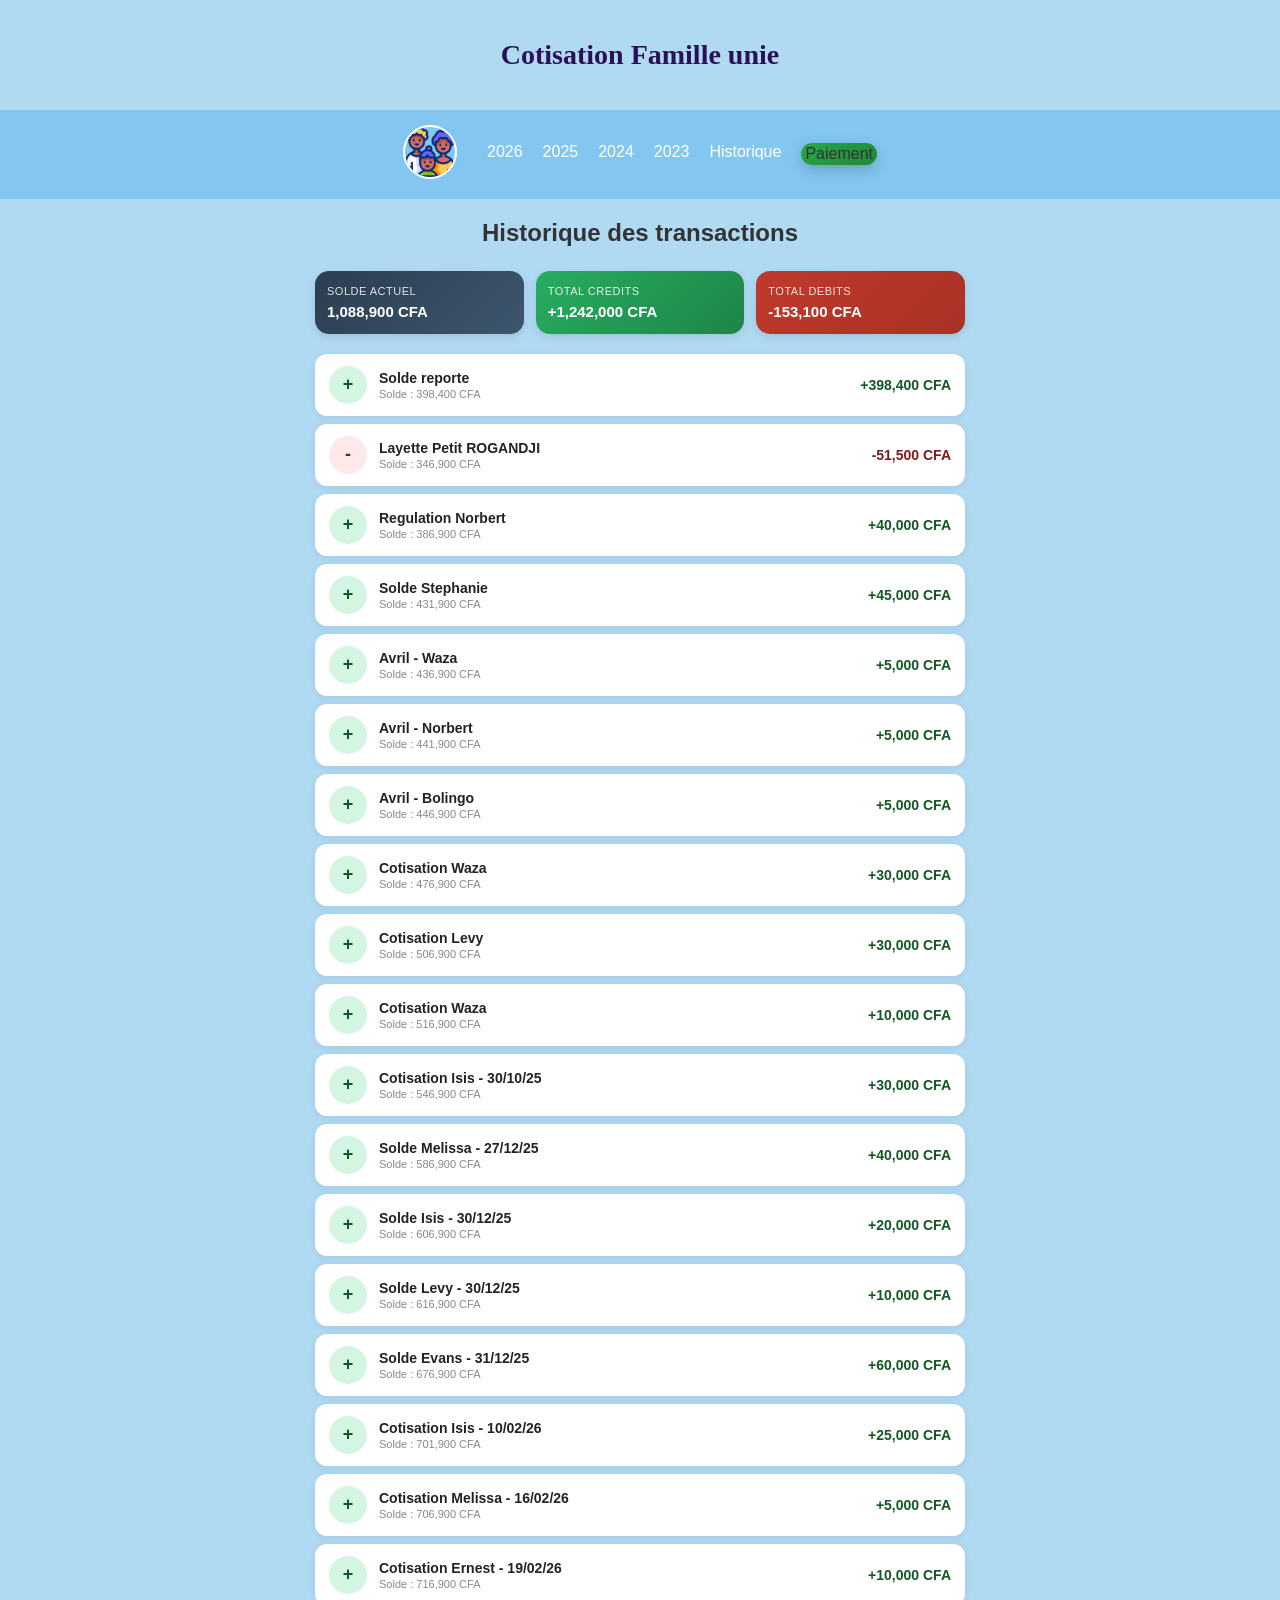
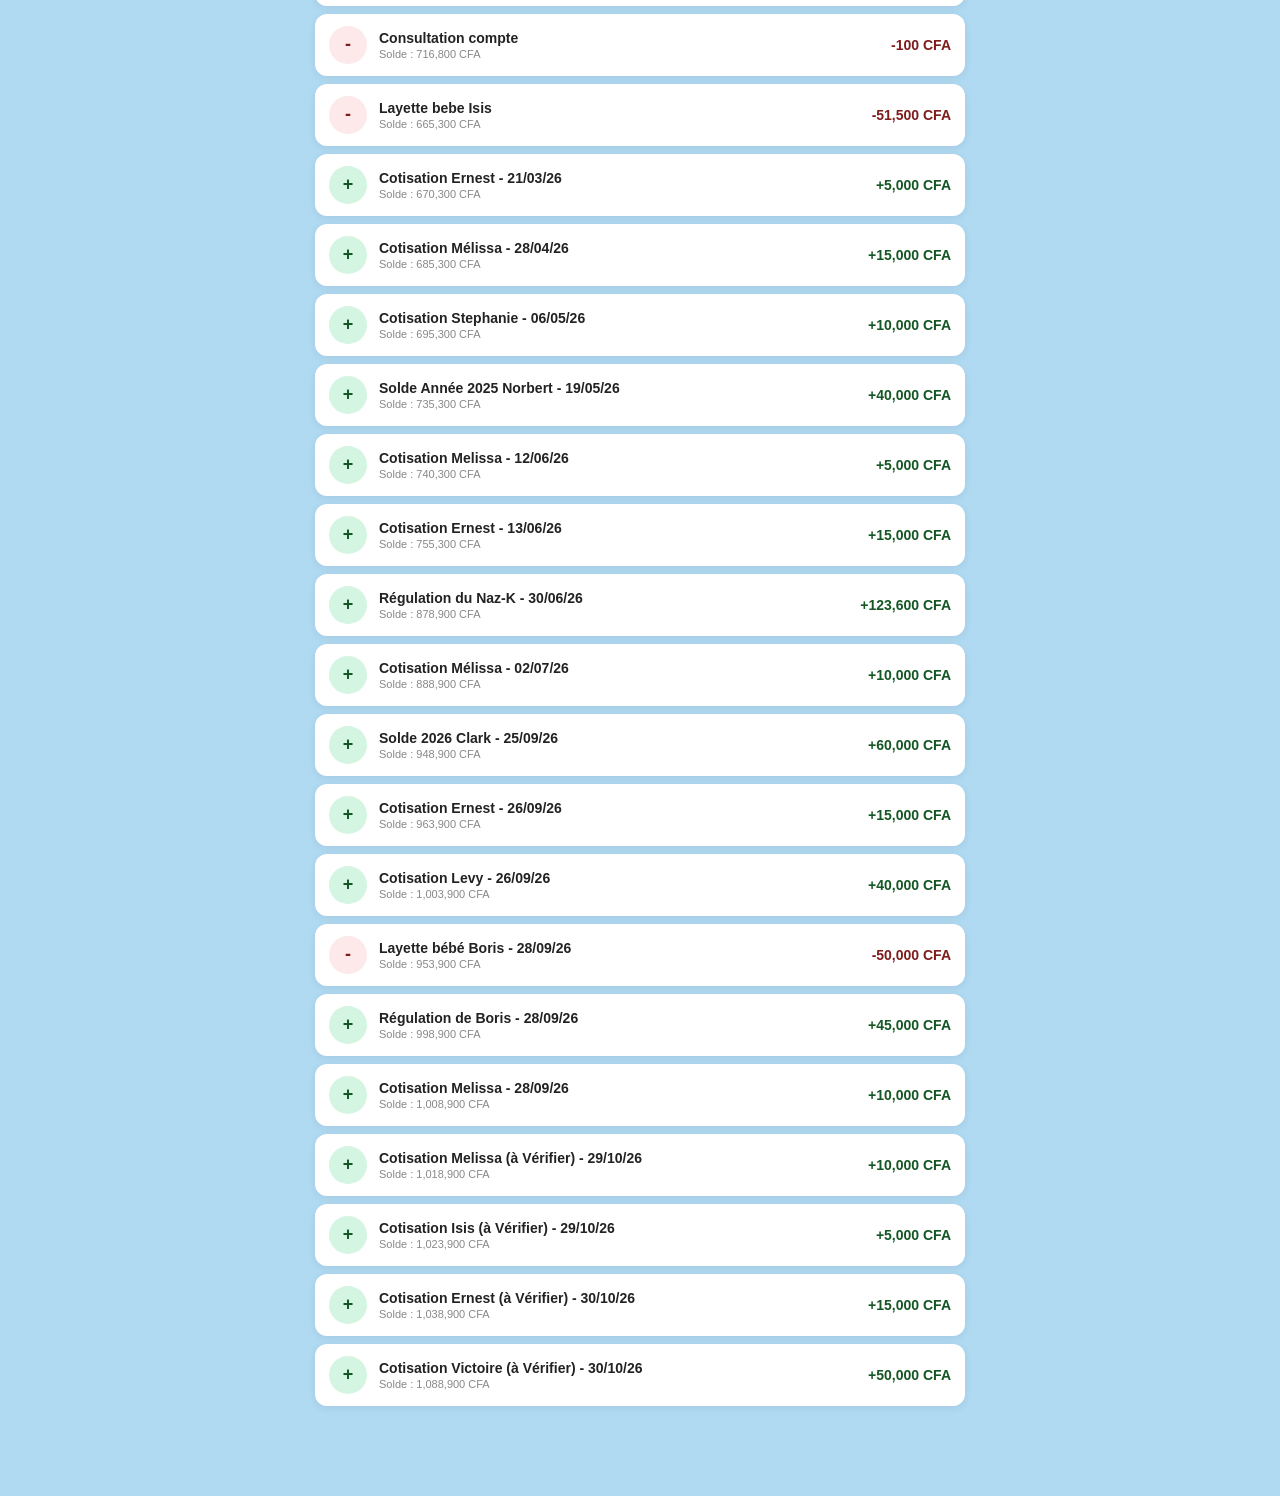
<file: frontend/assets/pages/historique.html>
<!DOCTYPE html>
<html lang="fr">
<head>
    <meta charset="UTF-8">
    <meta name="viewport" content="width=device-width, initial-scale=1.0">
    <link rel="stylesheet" href="/frontend/assets/css/style.css?v=2">
    <link rel="preconnect" href="https://fonts.googleapis.com">
    <link rel="preconnect" href="https://fonts.gstatic.com" crossorigin>
    <link href="https://fonts.googleapis.com/css2?family=Oi&family=Rubik+Distressed&display=swap" rel="stylesheet">
    <title>Historique – Cotisation Famille unie</title>
</head>
<body>

    <header class="hero">
        <div class="header-title">
            <span class="emoji">    </span>
            <h1>Cotisation Famille unie</h1>
            <span></span>
        </div>

        <nav class="navbar">
            <div class="logo">
                <span class="logo-icon"><img class="image_logo" src="/frontend/assets/images/famille.png" alt=""></span>
            </div>
            <ul>
                <li><a href="/index.html">2026</a></li>
                <li><a href="/frontend/assets/pages/2025.html">2025</a></li>
                <li><a href="/frontend/assets/pages/2024.html">2024</a></li>
                <li><a href="#">2023</a></li>
                <li><a href="/frontend/assets/pages/historique.html">Historique</a></li>
                <li><a href="/frontend/assets/pages/paiement.html" id="ajouter">Paiement</a></li>
            </ul>
            <button class="hamburger" id="hamburgerBtn" aria-label="Menu">
                <span></span><span></span><span></span>
            </button>
        </nav>
    </header>

    <div class="container">
        <h2>Historique des transactions</h2>
    </div>

    <div class="historique-body"></div>

    <nav class="bottom-nav">
        <a href="/index.html">
            <span class="bottom-nav-icon">📅</span>
            <span>2026</span>
        </a>
        <a href="/frontend/assets/pages/2025.html">
            <span class="bottom-nav-icon">📋</span>
            <span>2025</span>
        </a>
        <a href="/frontend/assets/pages/2024.html">
            <span class="bottom-nav-icon">🗂️</span>
            <span>2024</span>
        </a>
        <a href="/frontend/assets/pages/historique.html" class="active">
            <span class="bottom-nav-icon">📊</span>
            <span>Historique</span>
        </a>
        <a href="/frontend/assets/pages/paiement.html">
            <span class="bottom-nav-icon">💳</span>
            <span>Paiement</span>
        </a>
    </nav>

    <script src="/frontend/assets/js/historique.js"></script>
    <script>
        const hamburger = document.getElementById("hamburgerBtn");
        const navMenu = document.querySelector(".navbar ul");
        if (hamburger && navMenu) {
            hamburger.addEventListener("click", () => {
                hamburger.classList.toggle("active");
                navMenu.classList.toggle("open");
            });
            document.addEventListener("click", (e) => {
                if (!hamburger.contains(e.target) && !navMenu.contains(e.target)) {
                    hamburger.classList.remove("active");
                    navMenu.classList.remove("open");
                }
            });
        }
    </script>
</body>
</html>
</file>
<file: frontend/assets/css/style.css>
body{
    margin: 0;
    padding: 0;
    font-family: Arial, Helvetica, sans-serif;
    background-color: #B0D9F2;
    text-align: center;
}


.header-title{
    display: flex;
    justify-content: center;
    align-items: center;
    gap: 10px;
    padding: 20px 0 ;
}


.header-title h1 {

    font-size: 28px;
    font-weight: bold;
    color: rgb(43, 18, 88);
    font-family: Rubik;

}

.emoji{
    font-size: 30px;
}

.navbar{
    background-color:#83c7f1;
    padding: 15px;
    display: flex;
    align-items: center;
    justify-content: center;
}

.navbar .logo{
    display: flex;
    align-items: center;
    margin-right: 30px ;
    color: #52ace4;
    font-weight: bold;
    font-size: 18px;
}

.logo-icon {
    font-size: 20px;
    
}

.image_logo {
    width: 50px; /* Ajuste la taille de l'image */
    height: 50px; /* Doit être égal à la largeur pour un cercle parfait */
    border-radius: 50%; /* Rend l'image circulaire */
    object-fit: cover; /* Assure que l'image s'adapte bien dans le cercle */
    border: 2px solid white; /* Ajoute une bordure blanche pour l'effet */
}


.navbar ul {
    list-style: none;
    padding: 0;
    margin: 0;
    display: flex;
    gap: 20px;
}

.navbar ul li {
    display: inline;
}

.navbar ul li a {
    color: white;
    text-decoration: none;
    font-size: 16px;
}

.navbar ul li a:hover {
    text-decoration: underline;
}

.container {
    width: 90%;
    margin: auto;
    margin-top: 20px;
}

h2 {
    color: #333;
}

table {
    width: 100%;
    border-collapse: collapse;
    background: white;
    box-shadow: 0px 4px 6px rgba(0, 0, 0, 0.1);
    border-radius: 8px;
    overflow: hidden;
}

th, td {
    padding: 12px;
    border: 1px solid #ddd;
    text-align: center;
}

th {
    background-color: #2C3E50;
    color: white;
    font-weight: bold;
}

tbody tr:nth-child(even) {
    background-color: #f2f2f2;
}

tbody tr:hover {
    background-color: #D5E8F6;
}

/* Style pour les images des membres */
.membre-img {
    width: 50px;
    height: 50px;
    border-radius: 50%;
    object-fit: cover;
    border: 2px solid white;
    display: block;
    margin: auto;
}

/* Style pour la ligne Total */
tfoot tr {
    background-color: #FFD700;
    font-weight: bold;
}

#downloadBtn {
    background-color: #28a745;
    color: white;
    border: none;
    padding: 10px 15px;
    margin-bottom: 15px;
    font-size: 16px;
    cursor: pointer;
    border-radius: 5px;
}

#downloadBtn:hover {
    background-color: #218838;
}

/* 🔽 Conteneur du Solde Total */
.total-container {
    display: flex;
    justify-content: center;
    align-items: center;
    margin-top: 20px;
}

/* 🔽 Style de la carte contenant le solde */
.total-card {
    background: linear-gradient(135deg, #28a745, #218838);
    color: white;
    font-size: 15px;
    font-weight: bold;
    padding: 20px 40px;
    border-radius: 15px;
    box-shadow: 0px 5px 15px rgba(0, 0, 0, 0.2);
    display: flex;
    align-items: center;
    gap: 15px;
    transition: transform 0.3s ease, box-shadow 0.3s ease;
}


/* 🔽 Effet au survol */
.total-card:hover {
    transform: scale(1.05);
    box-shadow: 0px 8px 20px rgba(0, 0, 0, 0.3);
}

#ajouter{
    background: linear-gradient(135deg, #28a745, #218838);
    color: #333;
    box-shadow: 0px 5px 15px rgba(0, 0, 0, 0.2);
    display: flex;
    align-items: center;
    padding: 2px 4px;
    border-radius: 15px;
}


.upload-section {
    background-color: white;
    padding: 30px;
    margin: 20px auto;
    width: 90%;
    max-width: 500px;
    border-radius: 10px;
    box-shadow: 0px 4px 8px rgba(0, 0, 0, 0.2);
    text-align: center;
}

.Historique-section {
    background-color: white;
    padding: 30px;
    margin: 20px auto;
    width: 90%;
    max-width: 500px;
    border-radius: 10px;
    box-shadow: 0px 4px 8px rgba(0, 0, 0, 0.2);
    text-align: center;
}

.upload-section h2 {
    color: #2C3E50;
    margin-bottom: 15px;
}

.file-label {
    display: block;
    background: #52ace4;
    color: white;
    padding: 15px;
    margin-bottom: 10px;
    margin-top: 15px;
    border-radius: 5px;
    cursor: pointer;
}

.file-input {
    display: none;
}

input[type="number"] {
    width: 100%;
    padding: 5px;
    margin: 10px 0;
    border: 1px solid #ddd;
    border-radius: 5px;
}

.upload-btn {
    background: linear-gradient(135deg, #28a745, #218838);
    color: white;
    border: none;
    padding: 10px 15px;
    cursor: pointer;
    border-radius: 5px;
    font-size: 16px;
    transition: background 0.3s;
}

.upload-btn:hover {
    background: linear-gradient(135deg, #218838, #1e7e34);
}

/* Label */
.nom-cotisant {
    font-size: 18px;
    font-weight: 600;
    display: block;
    margin-bottom: 10px;
    color: #333;
}

/* Liste déroulante */
select {
    width: 100%;
    padding: 10px;
    border: 2px solid #3498db;
    border-radius: 5px;
    background-color: #fff;
    font-size: 16px;
    color: #333;
    cursor: pointer;
    transition: all 0.3s ease-in-out;
}

/* Effet au survol */
select:hover, select:focus {
    border-color: #2980b9;
    box-shadow: 0px 0px 5px rgba(52, 152, 219, 0.5);
    outline: none;
}

/* ===== HAMBURGER ===== */
.hamburger {
    display: none;
    flex-direction: column;
    gap: 5px;
    background: none;
    border: none;
    cursor: pointer;
    padding: 5px;
    margin-left: auto;
}

.hamburger span {
    display: block;
    width: 25px;
    height: 3px;
    background: white;
    border-radius: 3px;
    transition: transform 0.3s, opacity 0.3s;
}

.hamburger.active span:nth-child(1) {
    transform: rotate(45deg) translate(5px, 6px);
}
.hamburger.active span:nth-child(2) {
    opacity: 0;
}
.hamburger.active span:nth-child(3) {
    transform: rotate(-45deg) translate(5px, -6px);
}

/* ===== MEMBER CARDS (mobile) ===== */
.cards-container {
    display: none;
    padding: 10px 15px 15px;
    gap: 15px;
    flex-direction: column;
}

.membre-card {
    background: white;
    border-radius: 16px;
    box-shadow: 0 4px 15px rgba(0, 0, 0, 0.1);
    overflow: hidden;
    opacity: 0;
    animation: slideUp 0.4s ease forwards;
}

@keyframes slideUp {
    from { opacity: 0; transform: translateY(20px); }
    to   { opacity: 1; transform: translateY(0); }
}

.card-header {
    background: linear-gradient(135deg, #2C3E50, #3d566e);
    padding: 15px;
    display: flex;
    align-items: center;
    gap: 12px;
}

.card-photo {
    width: 58px;
    height: 58px;
    border-radius: 50%;
    border: 3px solid rgba(255, 255, 255, 0.4);
    object-fit: cover;
    flex-shrink: 0;
}

.card-info h3 {
    margin: 0 0 4px;
    color: white;
    font-size: 17px;
    font-weight: 700;
}

.card-total-badge {
    display: inline-block;
    background: rgba(255, 255, 255, 0.2);
    color: white;
    padding: 2px 10px;
    border-radius: 20px;
    font-size: 13px;
    font-weight: 600;
}

.card-months {
    padding: 12px 14px;
    display: flex;
    flex-wrap: wrap;
    gap: 7px;
}

.month-pill {
    padding: 5px 10px;
    border-radius: 20px;
    font-size: 12px;
    font-weight: 600;
    white-space: nowrap;
}

.month-pill.paid {
    background: #d4f5e2;
    color: #155724;
}

.month-pill.unpaid {
    background: #fde8ea;
    color: #7f1d1d;
}

.month-pill.future {
    background: #f0f0f0;
    color: #999;
}

/* ===== BOTTOM NAV ===== */
.bottom-nav {
    display: none;
    position: fixed;
    bottom: 0;
    left: 0;
    right: 0;
    background: #2C3E50;
    padding: 8px 0 10px;
    z-index: 999;
    box-shadow: 0 -3px 12px rgba(0, 0, 0, 0.25);
    justify-content: space-around;
}

.bottom-nav a {
    flex: 1;
    display: flex;
    flex-direction: column;
    align-items: center;
    color: rgba(255, 255, 255, 0.6);
    text-decoration: none;
    font-size: 10px;
    gap: 3px;
    transition: color 0.2s;
}

.bottom-nav a.active,
.bottom-nav a:hover {
    color: #52ace4;
}

.bottom-nav-icon {
    font-size: 20px;
    line-height: 1;
}

/* ===== RESPONSIVE MOBILE ===== */
/* ===== PAGE HISTORIQUE ===== */
.historique-body {
    width: 92%;
    max-width: 650px;
    margin: 24px auto 90px;
    text-align: left;
}

.histo-stats {
    display: grid;
    grid-template-columns: repeat(3, 1fr);
    gap: 12px;
    margin-bottom: 20px;
    text-align: left;
}

.histo-stat-card {
    border-radius: 14px;
    padding: 14px 12px;
    display: flex;
    flex-direction: column;
    gap: 6px;
    box-shadow: 0 3px 10px rgba(0,0,0,0.1);
}

.histo-stat-card.solde  { background: linear-gradient(135deg, #2C3E50, #3d566e); color: white; }
.histo-stat-card.credit { background: linear-gradient(135deg, #27ae60, #1e8449); color: white; }
.histo-stat-card.debit  { background: linear-gradient(135deg, #c0392b, #a93226); color: white; }

.stat-label {
    font-size: 11px;
    opacity: 0.85;
    text-transform: uppercase;
    letter-spacing: 0.5px;
    display: block;
}

.stat-value {
    font-size: 15px;
    font-weight: 700;
    display: block;
}

.histo-list {
    display: flex;
    flex-direction: column;
    gap: 8px;
    text-align: left;
}

@keyframes itemFadeIn {
    from { opacity: 0; transform: translateX(-10px); }
    to   { opacity: 1; transform: translateX(0); }
}

.histo-item {
    background: white;
    border-radius: 12px;
    padding: 12px 14px;
    display: flex;
    align-items: center;
    gap: 12px;
    box-shadow: 0 2px 8px rgba(0,0,0,0.07);
    opacity: 0;
    animation: itemFadeIn 0.35s ease forwards;
    text-align: left;
}

.histo-icon {
    width: 38px;
    height: 38px;
    border-radius: 50%;
    display: flex;
    align-items: center;
    justify-content: center;
    font-size: 18px;
    font-weight: 700;
    flex-shrink: 0;
    text-align: center;
}

.histo-icon.credit { background: #d4f5e2; color: #155724; }
.histo-icon.debit  { background: #fde8ea; color: #7f1d1d; }

.histo-info {
    flex: 1;
    display: flex;
    flex-direction: column;
    gap: 2px;
    min-width: 0;
    text-align: left;
}

.histo-label {
    font-size: 14px;
    font-weight: 600;
    color: #222;
    white-space: nowrap;
    overflow: hidden;
    text-overflow: ellipsis;
    display: block;
    text-align: left;
}

.histo-running {
    font-size: 11px;
    color: #888;
    display: block;
    text-align: left;
}

.histo-amount {
    font-size: 14px;
    font-weight: 700;
    white-space: nowrap;
    flex-shrink: 0;
    text-align: right;
}

.histo-amount.credit { color: #155724; }
.histo-amount.debit  { color: #7f1d1d; }

@media (max-width: 600px) {
    .histo-stats {
        grid-template-columns: 1fr;
        gap: 8px;
    }

    .histo-stat-card {
        flex-direction: row;
        justify-content: space-between;
        align-items: center;
        padding: 11px 14px;
    }

    .stat-label { font-size: 12px; }
    .stat-value { font-size: 15px; }

    .histo-label { font-size: 13px; }
    .histo-amount { font-size: 13px; }
}

/* ===== MODAL DETAIL MEMBRE ===== */
@keyframes sheetUp {
    from { transform: translateY(100%); }
    to   { transform: translateY(0); }
}

@keyframes modalPop {
    from { opacity: 0; transform: scale(0.95) translateY(10px); }
    to   { opacity: 1; transform: scale(1) translateY(0); }
}

@keyframes overlayIn {
    from { opacity: 0; }
    to   { opacity: 1; }
}

.modal-overlay {
    display: none;
    position: fixed;
    top: 0;
    left: 0;
    right: 0;
    bottom: 0;
    background: rgba(0, 0, 0, 0.5);
    z-index: 2000;
    align-items: flex-end;
    justify-content: center;
}

.modal-overlay.open {
    display: flex;
}

.modal-card {
    background: white;
    width: 100%;
    max-width: 480px;
    border-radius: 24px 24px 0 0;
    max-height: 88vh;
    overflow-y: auto;
    animation: sheetUp 0.35s cubic-bezier(0.34, 1.56, 0.64, 1) forwards;
    position: relative;
}

.modal-drag-handle {
    width: 40px;
    height: 4px;
    background: #ddd;
    border-radius: 4px;
    margin: 12px auto 0;
}

.modal-close {
    position: absolute;
    top: 14px;
    right: 14px;
    background: rgba(255, 255, 255, 0.2);
    border: none;
    width: 30px;
    height: 30px;
    border-radius: 50%;
    font-size: 18px;
    cursor: pointer;
    color: white;
    display: flex;
    align-items: center;
    justify-content: center;
    z-index: 1;
}

.modal-close:hover {
    background: rgba(255, 255, 255, 0.35);
}

.modal-header {
    background: linear-gradient(135deg, #2C3E50, #3d566e);
    padding: 16px 20px 20px;
    display: flex;
    align-items: center;
    gap: 14px;
}

.modal-photo {
    width: 65px;
    height: 65px;
    border-radius: 50%;
    border: 3px solid rgba(255, 255, 255, 0.4);
    object-fit: cover;
    flex-shrink: 0;
}

.modal-name {
    color: white;
    font-size: 20px;
    font-weight: 700;
    margin: 0 0 6px;
}

.status-badge {
    display: inline-block;
    padding: 3px 12px;
    border-radius: 20px;
    font-size: 12px;
    font-weight: 700;
}

.status-badge.ok {
    background: #d4f5e2;
    color: #155724;
}

.status-badge.retard {
    background: #fde8ea;
    color: #7f1d1d;
}

.modal-body {
    padding: 16px 18px;
    display: flex;
    flex-direction: column;
    gap: 14px;
}

.year-block {
    border: 1px solid #eee;
    border-radius: 12px;
    overflow: hidden;
}

.year-block-header {
    background: #f8f9fa;
    padding: 10px 14px;
    display: flex;
    justify-content: space-between;
    align-items: center;
}

.year-label {
    font-weight: 700;
    font-size: 15px;
    color: #2C3E50;
}

.year-paid {
    font-size: 13px;
    color: #555;
}

.year-pills-wrap {
    padding: 10px 14px;
    display: flex;
    flex-wrap: wrap;
    gap: 6px;
}

.year-owed-line {
    padding: 8px 14px;
    font-size: 13px;
    font-weight: 600;
    border-top: 1px solid #eee;
}

.year-owed-line.has-debt {
    color: #7f1d1d;
    background: #fff5f5;
}

.year-owed-line.no-debt {
    color: #155724;
    background: #f0fff4;
}

.modal-footer {
    padding: 14px 18px 20px;
    border-top: 2px solid #eee;
}

.modal-total-owed {
    border-radius: 12px;
    padding: 14px 18px;
    font-size: 15px;
    font-weight: 700;
    text-align: center;
}

.modal-total-owed.has-debt {
    background: #fde8ea;
    color: #7f1d1d;
}

.modal-total-owed.no-debt {
    background: #d4f5e2;
    color: #155724;
}

@media (min-width: 769px) {
    .modal-overlay {
        align-items: center;
        padding: 20px;
    }

    .modal-card {
        border-radius: 20px;
        animation: modalPop 0.3s ease forwards;
    }

    .modal-drag-handle {
        display: none;
    }

    .modal-close {
        background: rgba(0, 0, 0, 0.15);
    }
}

@media (max-width: 768px) {
    .hamburger {
        display: flex;
    }

    .navbar {
        position: relative;
        justify-content: space-between;
        flex-wrap: wrap;
    }

    .navbar ul {
        display: none;
        width: 100%;
        flex-direction: column;
        background: #5db3e8;
        padding: 5px 0;
        border-top: 1px solid rgba(255, 255, 255, 0.2);
    }

    .navbar ul.open {
        display: flex;
    }

    .navbar ul li {
        display: block;
        border-bottom: 1px solid rgba(255, 255, 255, 0.15);
    }

    .navbar ul li a {
        display: block;
        padding: 12px 20px;
        font-size: 15px;
    }

    .header-title h1 {
        font-size: 19px;
    }

    #cotisationTable,
    #downloadBtn {
        display: none;
    }

    .cards-container {
        display: flex;
    }

    .container {
        width: 100%;
        box-sizing: border-box;
    }

    .bottom-nav {
        display: flex;
    }

    body {
        padding-bottom: 70px;
    }

    .total-container {
        margin-bottom: 20px;
    }
}

/* ===================================================================== */
/* =====================  ASSISTANT IA (CHAT)  ========================= */
/* ===================================================================== */

/* Bouton flottant qui ouvre l'assistant */
.chat-launcher {
    position: fixed;
    bottom: 24px;
    right: 24px;
    width: 58px;
    height: 58px;
    border: none;
    border-radius: 50%;
    background: #52ace4;
    color: #fff;
    font-size: 26px;
    line-height: 1;
    cursor: pointer;
    box-shadow: 0 6px 18px rgba(43, 18, 88, 0.35);
    z-index: 1100;
    transition: transform 0.2s ease, box-shadow 0.2s ease, opacity 0.2s ease;
}

.chat-launcher:hover {
    transform: translateY(-2px) scale(1.05);
    box-shadow: 0 8px 22px rgba(43, 18, 88, 0.45);
}

.chat-launcher.hidden {
    opacity: 0;
    pointer-events: none;
    transform: scale(0.5);
}

/* Panneau de discussion */
.chat-widget {
    position: fixed;
    bottom: 24px;
    right: 24px;
    width: 340px;
    max-width: calc(100vw - 32px);
    height: 480px;
    max-height: calc(100vh - 48px);
    background: #ffffff;
    border-radius: 16px;
    box-shadow: 0 12px 32px rgba(43, 18, 88, 0.28);
    display: flex;
    flex-direction: column;
    overflow: hidden;
    z-index: 1101;
    text-align: left;
    /* État fermé : masqué */
    opacity: 0;
    pointer-events: none;
    transform: translateY(20px) scale(0.96);
    transform-origin: bottom right;
    transition: opacity 0.22s ease, transform 0.22s ease;
}

.chat-widget.open {
    opacity: 1;
    pointer-events: auto;
    transform: translateY(0) scale(1);
}

/* En-tête */
.chat-header {
    display: flex;
    align-items: center;
    justify-content: space-between;
    padding: 14px 16px;
    background: linear-gradient(135deg, #52ace4, #2b1258);
    color: #fff;
    font-weight: bold;
    font-size: 16px;
    flex-shrink: 0;
}

.chat-close {
    background: transparent;
    border: none;
    color: #fff;
    font-size: 16px;
    cursor: pointer;
    padding: 4px 6px;
    line-height: 1;
    border-radius: 6px;
    transition: background 0.2s;
}

.chat-close:hover {
    background: rgba(255, 255, 255, 0.2);
}

/* Zone des messages */
.chat-messages {
    flex: 1;
    overflow-y: auto;
    padding: 16px;
    display: flex;
    flex-direction: column;
    gap: 10px;
    background: #f5f8fc;
}

/* Bulles de message */
.message {
    max-width: 80%;
    padding: 10px 14px;
    border-radius: 16px;
    font-size: 14px;
    line-height: 1.4;
    white-space: pre-wrap;
    word-wrap: break-word;
}

.message.user {
    align-self: flex-end;
    background: #52ace4;
    color: #fff;
    border-bottom-right-radius: 4px;
}

.message.agent {
    align-self: flex-start;
    background: #ffffff;
    color: #2b2b2b;
    border: 1px solid #e3e9f0;
    border-bottom-left-radius: 4px;
}

/* Indicateur "en train d'écrire…" */
.message.loading {
    color: #9aa6b2;
    font-style: italic;
    letter-spacing: 2px;
    animation: chat-pulse 1s ease-in-out infinite;
}

@keyframes chat-pulse {
    0%, 100% { opacity: 0.4; }
    50%      { opacity: 1; }
}

/* Barre de saisie */
.chat-input-row {
    display: flex;
    align-items: center;
    gap: 8px;
    padding: 12px;
    border-top: 1px solid #e3e9f0;
    background: #fff;
    flex-shrink: 0;
}

.chat-input-row input {
    flex: 1;
    border: 1px solid #d4dce6;
    border-radius: 22px;
    padding: 10px 14px;
    font-size: 14px;
    outline: none;
    transition: border-color 0.2s;
}

.chat-input-row input:focus {
    border-color: #52ace4;
}

.chat-input-row button {
    width: 40px;
    height: 40px;
    flex-shrink: 0;
    border: none;
    border-radius: 50%;
    background: #52ace4;
    color: #fff;
    font-size: 16px;
    cursor: pointer;
    transition: background 0.2s, transform 0.1s;
}

.chat-input-row button:hover {
    background: #3f97cf;
}

.chat-input-row button:active {
    transform: scale(0.92);
}

/* Sur mobile : laisser de la place pour la barre de navigation du bas */
@media (max-width: 768px) {
    .chat-launcher {
        bottom: 84px;
        right: 16px;
    }

    .chat-widget {
        bottom: 0;
        right: 0;
        left: 0;
        width: 100%;
        max-width: 100%;
        height: 70vh;
        border-radius: 16px 16px 0 0;
        transform-origin: bottom center;
    }
}

/* ===================================================================== */
/* ========================  PAGE STATISTIQUES  ======================== */
/* ===================================================================== */

.stats-page {
    width: 92%;
    max-width: 900px;
    margin: 20px auto 90px;
}

.stats-section {
    background: white;
    border-radius: 16px;
    padding: 20px;
    margin-bottom: 20px;
    box-shadow: 0 4px 15px rgba(0, 0, 0, 0.1);
    text-align: left;
}

.stats-section h2 {
    color: #2C3E50;
    font-size: 18px;
    margin: 0 0 4px;
}

.stats-subtitle {
    font-size: 12px;
    color: #888;
    margin: 0 0 16px;
}

.chart-container {
    position: relative;
    height: 280px;
}

/* ---- Toggle buttons for Graph 2 ---- */
.member-toggles {
    display: flex;
    flex-wrap: wrap;
    gap: 7px;
    margin-bottom: 14px;
}

.member-toggle-btn {
    padding: 5px 13px;
    border: 2px solid transparent;
    border-radius: 20px;
    font-size: 12px;
    font-weight: 600;
    cursor: pointer;
    transition: background-color 0.2s, color 0.2s;
    line-height: 1.4;
}

/* ---- Debt list ---- */
.debt-list {
    display: flex;
    flex-direction: column;
    gap: 8px;
}

.debt-item {
    display: flex;
    justify-content: space-between;
    align-items: center;
    padding: 12px 14px;
    border-radius: 12px;
    background: #f8f9fa;
    border-left: 4px solid #eee;
    animation: itemFadeIn 0.35s ease forwards;
    opacity: 0;
}

.debt-item.has-debt {
    border-left-color: #e15759;
}

.debt-item.no-debt {
    border-left-color: #59a14f;
}

.debt-left {
    display: flex;
    align-items: center;
    gap: 12px;
}

.debt-emoji {
    font-size: 24px;
    line-height: 1;
    flex-shrink: 0;
}

.debt-info {
    display: flex;
    flex-direction: column;
    gap: 2px;
}

.debt-name {
    font-size: 15px;
    font-weight: 700;
    color: #2C3E50;
    display: block;
}

.debt-paid {
    font-size: 11px;
    color: #888;
    display: block;
}

.debt-right {
    display: flex;
    flex-direction: column;
    align-items: flex-end;
    gap: 3px;
    flex-shrink: 0;
}

.debt-rank {
    font-size: 11px;
    font-weight: 700;
    color: #888;
    background: #e9ecef;
    border-radius: 8px;
    padding: 1px 7px;
}

.debt-amount {
    font-size: 14px;
    font-weight: 700;
}

.debt-amount.ok {
    color: #155724;
}

.debt-amount.owed {
    color: #7f1d1d;
    font-size: 15px;
}

/* ---- Responsive stats ---- */
@media (max-width: 768px) {
    .stats-page {
        width: 100%;
        padding: 0 10px;
        box-sizing: border-box;
    }

    .stats-section {
        padding: 15px 12px;
    }

    .stats-section h2 {
        font-size: 16px;
    }

    .chart-container {
        height: 220px;
    }

    .debt-name {
        font-size: 14px;
    }

    .debt-amount {
        font-size: 13px;
    }

    .debt-amount.owed {
        font-size: 14px;
    }
}

@media (max-width: 400px) {
    .bottom-nav-icon {
        font-size: 17px;
    }

    .bottom-nav a {
        font-size: 9px;
    }
}
</file>
